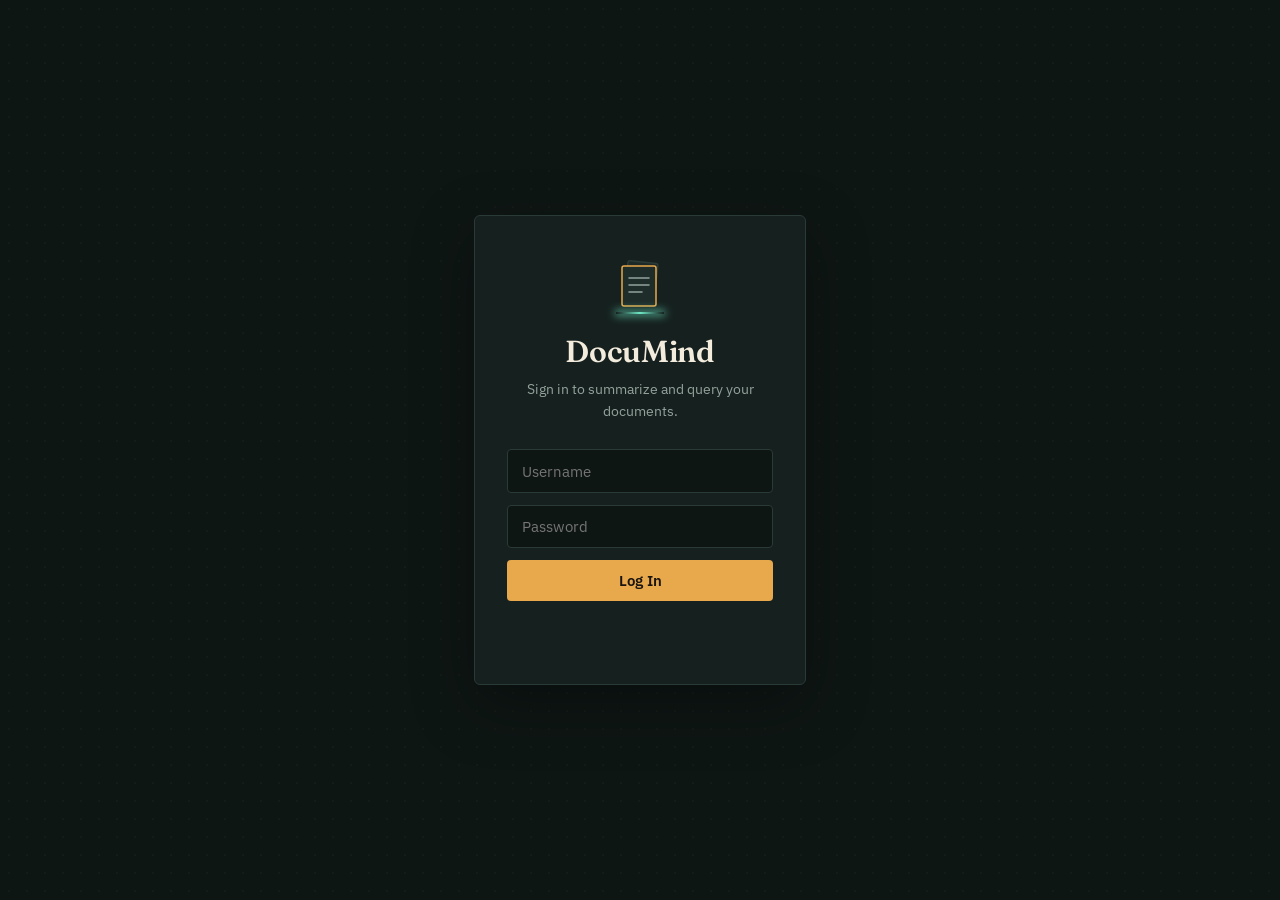
<file: frontend/index.html>
<!DOCTYPE html>
<html lang="en">
<head>
  <meta charset="UTF-8" />
  <meta name="viewport" content="width=device-width, initial-scale=1.0" />
  <title>DocuMind — Document Summarizer & Q&A</title>
  <link rel="stylesheet" href="style.css" />
</head>
<body>
  <header>
    <div class="header-row">
      <h1>📚 DocuMind</h1>
      <button id="logoutBtn">Log Out</button>
    </div>
    <p>Upload a document, get an AI summary, and ask it questions.</p>
  </header>

  <main>
    <section id="upload-section">
      <h2>01 — Upload a Document</h2>
      <input type="file" id="fileInput" accept=".pdf,.docx,.txt" />
      <button id="uploadBtn">Upload</button>
      <p id="uploadStatus"></p>
    </section>

    <section id="summary-section">
      <h2>02 — Summary</h2>
      <p id="summaryOutput">No document processed yet.</p>
    </section>

    <section id="qa-section">
      <h2>03 — Ask a Question</h2>
      <input type="text" id="questionInput" placeholder="Ask something about the document..." />
      <button id="askBtn">Ask</button>
      <p id="answerOutput"></p>
    </section>
  </main>

  <script src="script.js"></script>
</body>
</html>
</file>
<file: frontend/style.css>
/* ===== DocuMind — "Reading Lamp" design system ===== */

@import url('https://fonts.googleapis.com/css2?family=Fraunces:opsz,wght@9..144,400;9..144,600;9..144,700&family=IBM+Plex+Sans:wght@400;500;600&family=IBM+Plex+Mono:wght@400;500&display=swap');

:root {
  --bg: #0e1614;
  --bg-grain: radial-gradient(rgba(231, 169, 76, 0.035) 1px, transparent 1px);
  --surface: #16211f;
  --surface-2: #1c2926;
  --border: #2a3a36;
  --accent: #e7a94c;
  --accent-soft: rgba(231, 169, 76, 0.14);
  --scan: #6fe7c5;
  --text: #f3ecdd;
  --text-muted: #93a29c;
  --danger: #e2725b;

  --font-display: 'Fraunces', serif;
  --font-body: 'IBM Plex Sans', sans-serif;
  --font-mono: 'IBM Plex Mono', monospace;
}

* {
  box-sizing: border-box;
}

body {
  margin: 0;
  min-height: 100vh;
  background-color: var(--bg);
  background-image: var(--bg-grain);
  background-size: 18px 18px;
  color: var(--text);
  font-family: var(--font-body);
}

/* ---------- Signature: scanning document icon ---------- */

.doc-signature {
  position: relative;
  width: 56px;
  height: 56px;
  margin: 0 auto 1.25rem;
}

.doc-signature svg {
  width: 100%;
  height: 100%;
  display: block;
}

.doc-signature .page {
  fill: var(--surface-2);
  stroke: var(--border);
  stroke-width: 1.5;
}

.doc-signature .page.front {
  fill: #1f2d2a;
  stroke: var(--accent);
  stroke-width: 1.5;
}

.doc-signature .line {
  stroke: var(--text-muted);
  stroke-width: 1.5;
  stroke-linecap: round;
}

.doc-signature .scan-line {
  position: absolute;
  left: 8%;
  right: 8%;
  height: 2px;
  background: linear-gradient(90deg, transparent, var(--scan), transparent);
  box-shadow: 0 0 8px 1px var(--scan);
  animation: scan-sweep 2.6s ease-in-out infinite;
}

@keyframes scan-sweep {
  0%   { top: 14%; opacity: 0; }
  10%  { opacity: 1; }
  50%  { top: 82%; opacity: 1; }
  60%  { opacity: 0; }
  100% { top: 82%; opacity: 0; }
}

@media (prefers-reduced-motion: reduce) {
  .doc-signature .scan-line { animation: none; opacity: 0.6; top: 50%; }
}

/* ---------- Login page ---------- */

.login-main {
  max-width: 380px;
  margin: 0 auto;
  min-height: 100vh;
  display: flex;
  align-items: center;
  justify-content: center;
  padding: 1.5rem;
}

#login-section {
  width: 100%;
  text-align: center;
  background: var(--surface);
  border: 1px solid var(--border);
  border-radius: 6px;
  padding: 2.5rem 2rem;
  box-shadow: 0 20px 60px rgba(0, 0, 0, 0.35);
}

#login-section h1 {
  font-family: var(--font-display);
  font-weight: 600;
  font-size: 1.9rem;
  margin: 0 0 0.5rem;
  letter-spacing: -0.01em;
}

#login-section p {
  font-size: 0.9rem;
  color: var(--text-muted);
  margin: 0 0 1.75rem;
  line-height: 1.5;
}

/* ---------- Shared form elements ---------- */

input[type="text"],
input[type="password"],
input[type="file"] {
  width: 100%;
  padding: 0.7rem 0.85rem;
  border-radius: 4px;
  border: 1px solid var(--border);
  background: var(--bg);
  color: var(--text);
  font-family: var(--font-body);
  font-size: 0.92rem;
  margin-bottom: 0.75rem;
  transition: border-color 0.15s ease;
}

input[type="text"]:focus,
input[type="password"]:focus {
  outline: none;
  border-color: var(--accent);
  box-shadow: 0 0 0 3px var(--accent-soft);
}

button {
  padding: 0.7rem 1.3rem;
  border: none;
  border-radius: 4px;
  background: var(--accent);
  color: #1a1410;
  cursor: pointer;
  font-family: var(--font-body);
  font-weight: 600;
  font-size: 0.92rem;
  transition: background 0.15s ease, transform 0.1s ease;
}

button:hover {
  background: #f0b85e;
}

button:active {
  transform: translateY(1px);
}

button:focus-visible,
input:focus-visible {
  outline: 2px solid var(--scan);
  outline-offset: 2px;
}

#loginBtn {
  width: 100%;
}

#loginStatus {
  margin-top: 0.75rem;
  font-family: var(--font-mono);
  font-size: 0.8rem;
  color: var(--danger);
  min-height: 1em;
}

/* ---------- Main app ---------- */

header {
  padding: 2.5rem 1.5rem 2rem;
  border-bottom: 1px solid var(--border);
}

.header-row {
  max-width: 700px;
  margin: 0 auto;
  display: flex;
  align-items: center;
  justify-content: center;
  gap: 1rem;
  position: relative;
}

.header-row h1 {
  font-family: var(--font-display);
  font-weight: 600;
  font-size: 2rem;
  margin: 0;
}

header p {
  text-align: center;
  color: var(--text-muted);
  font-size: 0.9rem;
  max-width: 700px;
  margin: 0.75rem auto 0;
}

#logoutBtn {
  position: absolute;
  right: 0;
  background: transparent;
  border: 1px solid var(--border);
  color: var(--text-muted);
  font-weight: 500;
  font-size: 0.8rem;
  padding: 0.45rem 0.9rem;
}

#logoutBtn:hover {
  background: var(--surface-2);
  color: var(--text);
}

main {
  max-width: 700px;
  margin: 2.5rem auto;
  padding: 0 1.5rem 3rem;
  display: flex;
  flex-direction: column;
  gap: 1.5rem;
}

section {
  background: var(--surface);
  border: 1px solid var(--border);
  border-radius: 6px;
  padding: 1.75rem;
}

section h2 {
  margin: 0 0 1rem;
  font-family: var(--font-mono);
  font-size: 0.75rem;
  font-weight: 500;
  letter-spacing: 0.08em;
  text-transform: uppercase;
  color: var(--accent);
}

#uploadStatus,
#summaryOutput,
#answerOutput {
  margin-top: 0.75rem;
  font-size: 0.92rem;
  line-height: 1.6;
  color: var(--text-muted);
}

#summaryOutput {
  font-family: var(--font-body);
  color: var(--text);
}
</file>
